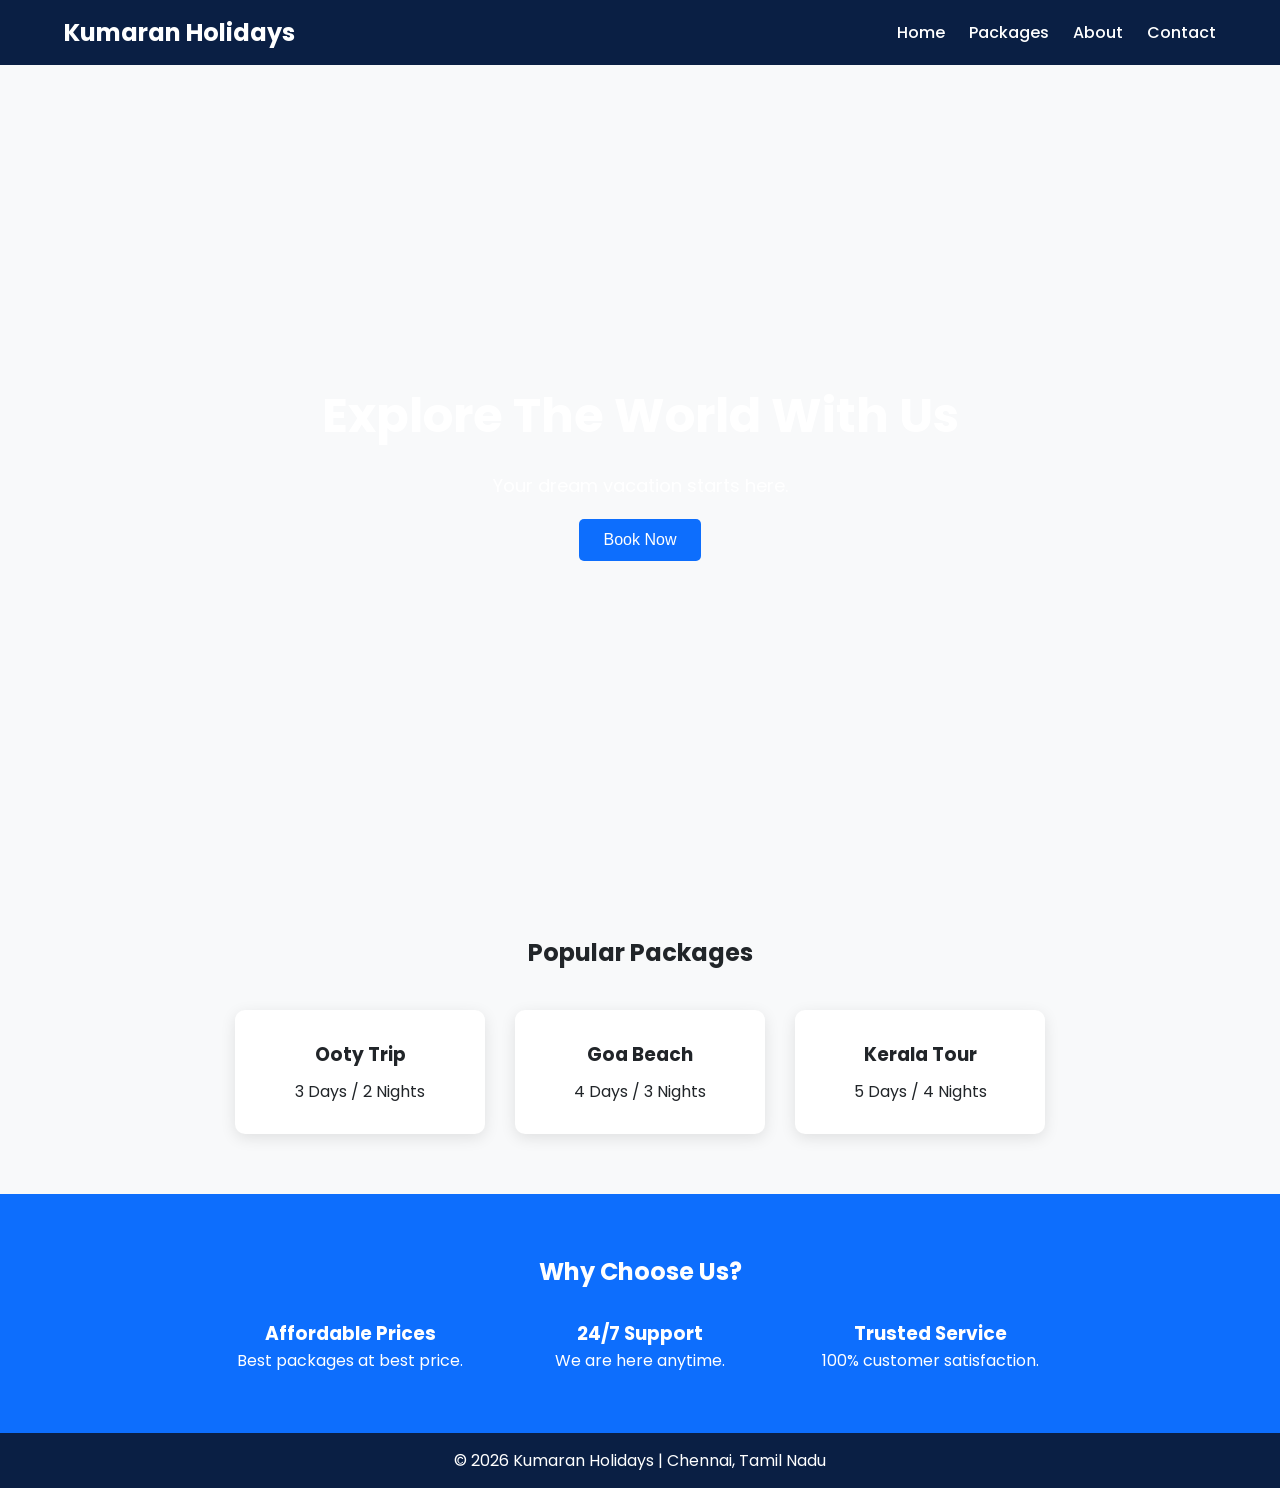
<file: index.html>
<!DOCTYPE html>
<html lang="en">
<head>
<meta charset="UTF-8">
<meta name="viewport" content="width=device-width, initial-scale=1.0">
<title>Kumaran Holidays</title>

<!-- Google Font -->
<link href="https://fonts.googleapis.com/css2?family=Poppins:wght@300;400;600;700&display=swap" rel="stylesheet">

<link rel="stylesheet" href="./style.css">
</head>
<body>

<!-- Navbar -->
<header>
    <div class="container nav">
        <h2 class="logo">Kumaran Holidays</h2>
        <nav>
            <a href="#">Home</a>
            <a href="#">Packages</a>
            <a href="#">About</a>
            <a href="#">Contact</a>
        </nav>
    </div>
</header>

<!-- Hero Section -->
<section class="hero">
    <div class="hero-content">
        <h1>Explore The World With Us</h1>
        <p>Your dream vacation starts here.</p>
        <button>Book Now</button>
    </div>
</section>

<!-- Packages -->
<section class="packages">
    <h2>Popular Packages</h2>
    <div class="card-container">
        <div class="card">
            <h3>Ooty Trip</h3>
            <p>3 Days / 2 Nights</p>
        </div>
        <div class="card">
            <h3>Goa Beach</h3>
            <p>4 Days / 3 Nights</p>
        </div>
        <div class="card">
            <h3>Kerala Tour</h3>
            <p>5 Days / 4 Nights</p>
        </div>
    </div>
</section>

<!-- Why Choose Us -->
<section class="why">
    <h2>Why Choose Us?</h2>
    <div class="why-container">
        <div>
            <h3>Affordable Prices</h3>
            <p>Best packages at best price.</p>
        </div>
        <div>
            <h3>24/7 Support</h3>
            <p>We are here anytime.</p>
        </div>
        <div>
            <h3>Trusted Service</h3>
            <p>100% customer satisfaction.</p>
        </div>
    </div>
</section>

<!-- Footer -->
<footer>
    <p>© 2026 Kumaran Holidays | Chennai, Tamil Nadu</p>
</footer>

</body>
</html>
</file>
<file: style.css>
* {
    margin: 0;
    padding: 0;
    box-sizing: border-box;
}

body {
    font-family: 'Poppins', sans-serif;
    background-color: #f8f9fa;
    color: #212529;
}

/* Navbar */
header {
    background-color: #0a1f44;
    padding: 15px 0;
}

.container {
    width: 90%;
    margin: auto;
}

.nav {
    display: flex;
    justify-content: space-between;
    align-items: center;
}

.logo {
    color: #ffffff;
}

nav a {
    color: #ffffff;
    text-decoration: none;
    margin-left: 20px;
    font-weight: 500;
}

nav a:hover {
    color: #0d6efd;
}

/* Hero Section */
.hero {
    height: 90vh;
    background: url('https://images.unsplash.com/photo-1507525428034-b723cf961d3e') no-repeat center center/cover;
    display: flex;
    justify-content: center;
    align-items: center;
    text-align: center;
    color: white;
}

.hero-content h1 {
    font-size: 48px;
}

.hero-content p {
    margin: 20px 0;
    font-size: 18px;
}

.hero button {
    padding: 12px 25px;
    background-color: #0d6efd;
    border: none;
    color: white;
    font-size: 16px;
    cursor: pointer;
    border-radius: 5px;
}

.hero button:hover {
    background-color: #0a58ca;
}

/* Packages */
.packages {
    padding: 60px 0;
    text-align: center;
}

.packages h2 {
    margin-bottom: 40px;
}

.card-container {
    display: flex;
    justify-content: center;
    gap: 30px;
    flex-wrap: wrap;
}

.card {
    background-color: white;
    padding: 30px;
    width: 250px;
    border-radius: 10px;
    box-shadow: 0 4px 15px rgba(0,0,0,0.1);
}

.card h3 {
    margin-bottom: 10px;
}

/* Why Section */
.why {
    background-color: #0d6efd;
    color: white;
    padding: 60px 0;
    text-align: center;
}

.why-container {
    display: flex;
    justify-content: center;
    gap: 40px;
    flex-wrap: wrap;
    margin-top: 30px;
}

.why-container div {
    width: 250px;
}

/* Footer */
footer {
    background-color: #0a1f44;
    color: white;
    text-align: center;
    padding: 15px;
}
</file>
<file: edit.css>
* {
    margin: 0;
    padding: 0;
    box-sizing: border-box;
}

body {
    font-family: 'Poppins', sans-serif;
    background-color: #f8f9fa;
    color: #212529;
}

/* Navbar */
header {
    background-color: #0a1f44;
    padding: 15px 0;
}

.container {
    width: 90%;
    margin: auto;
}

.nav {
    display: flex;
    justify-content: space-between;
    align-items: center;
}

.logo {
    color: #ffffff;
}

nav a {
    color: #ffffff;
    text-decoration: none;
    margin-left: 20px;
    font-weight: 500;
}

nav a:hover {
    color: #0d6efd;
}

/* Hero Section */
.hero {
    height: 90vh;
    background: url('https://images.unsplash.com/photo-1507525428034-b723cf961d3e') no-repeat center center/cover;
    display: flex;
    justify-content: center;
    align-items: center;
    text-align: center;
    color: white;
}

.hero-content h1 {
    font-size: 48px;
}

.hero-content p {
    margin: 20px 0;
    font-size: 18px;
}

.hero button {
    padding: 12px 25px;
    background-color: #0d6efd;
    border: none;
    color: white;
    font-size: 16px;
    cursor: pointer;
    border-radius: 5px;
}

.hero button:hover {
    background-color: #0a58ca;
}

/* Packages */
.packages {
    padding: 60px 0;
    text-align: center;
}

.packages h2 {
    margin-bottom: 40px;
}

.card-container {
    display: flex;
    justify-content: center;
    gap: 30px;
    flex-wrap: wrap;
}

.card {
    background-color: white;
    padding: 30px;
    width: 250px;
    border-radius: 10px;
    box-shadow: 0 4px 15px rgba(0,0,0,0.1);
}

.card h3 {
    margin-bottom: 10px;
}

/* Why Section */
.why {
    background-color: #0d6efd;
    color: white;
    padding: 60px 0;
    text-align: center;
}

.why-container {
    display: flex;
    justify-content: center;
    gap: 40px;
    flex-wrap: wrap;
    margin-top: 30px;
}

.why-container div {
    width: 250px;
}

/* Footer */
footer {
    background-color: #0a1f44;
    color: white;
    text-align: center;
    padding: 15px;
}
</file>
